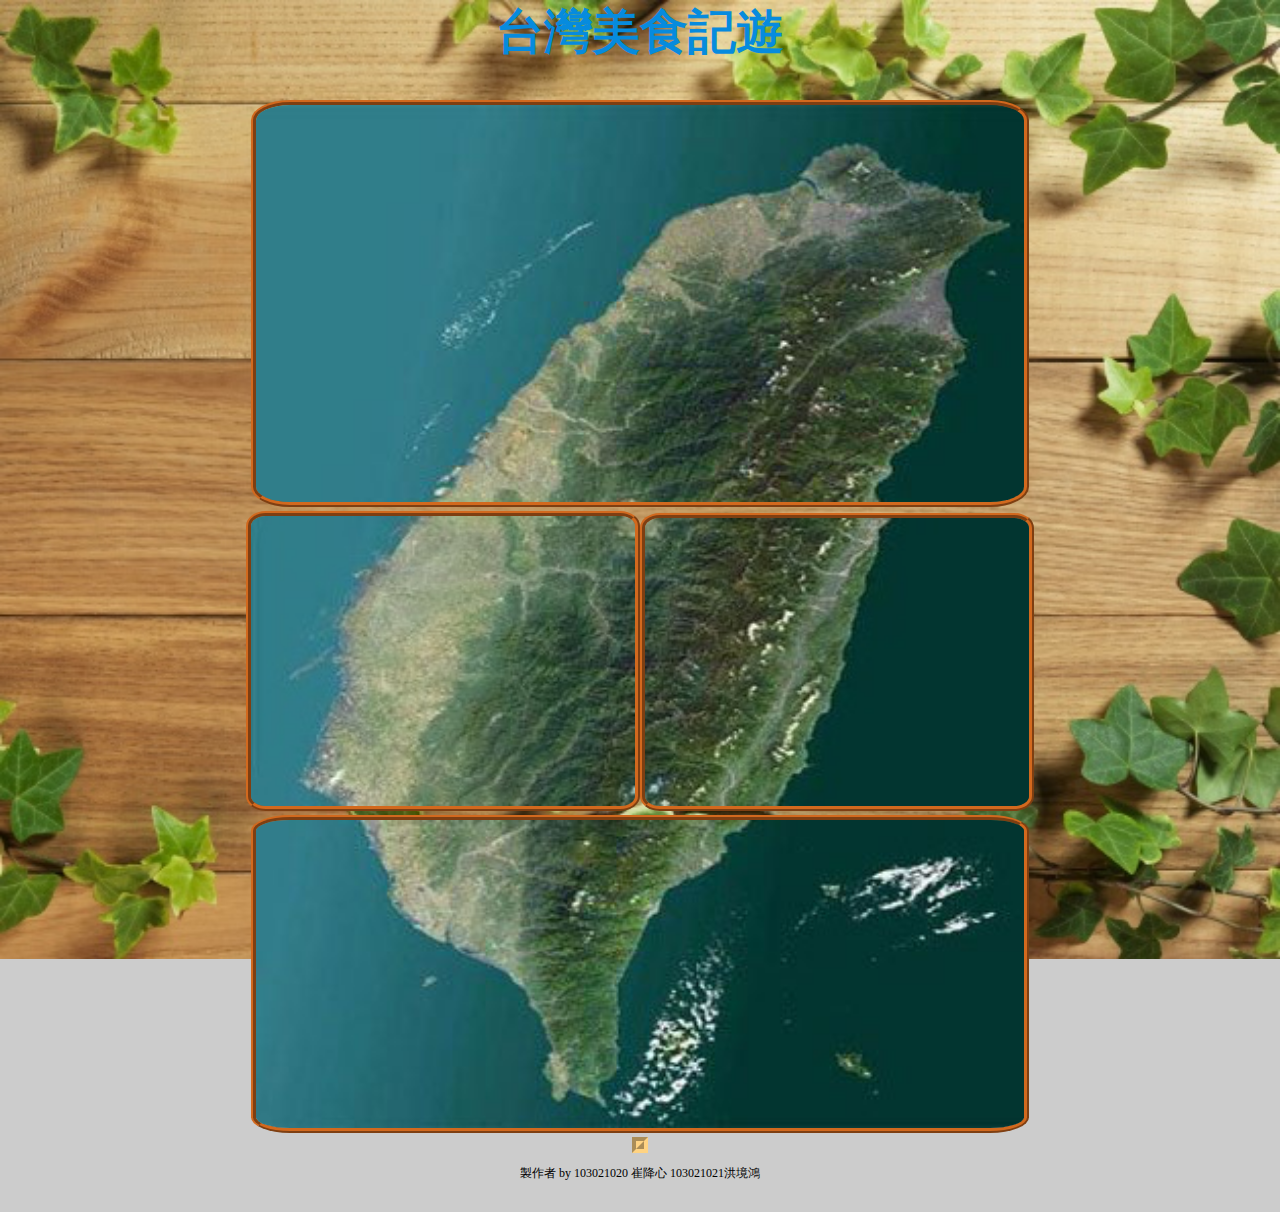
<file: index.html>
<!DOCTYPE HTML>
<html>
<head>
<meta http-equiv="Content-Type" content="text/html; charset=utf-8" />
<title>台灣美食記游</title>
<link rel="stylesheet" href="css/style.css" />
<link rel="stylesheet" href="css/background.css" />
</head>

<body>
    <center><b style="font-size:3em;color:#068bde;">台灣美食記遊</b><br /></center>
<!--
    <div id="button_from">
	   <button onclick="self.location.href='';"style="background-image:url(1.jpg);width:375px;height:194px;"></button><br>
        <button onclick="self.location.href='west.html';"style="background-image:url(2.jpg);width:180px;height:155px;"></button>
        <button onclick="self.location.href='';"style="background-image:url(4.jpg);width:196px;height:158px;"></button> 
        <br >
        <button onclick="self.location.href='';"style="background-image:url(3.jpg);width:375px;height:150px;"></button>
    </div>
-->
    <br /><br />
    
     <div id="14">
         <center>
           <table style="border:8px #FFD382 groove;" border='1'cellpadding="10"> 
	       <img src="button-image/1.jpg"style="width:60%; height:24%;" onclick="self.location.href='';"><br>
           <img src="button-image/2.jpg"style="width:30%; height:24%;" onclick="self.location.href='west.html';">
           <img src="button-image/4.jpg"style="width:30%; height:24%;" onclick="self.location.href='';"><br>
           <img src="button-image/3.jpg"style="width:60%; height:24%;" onclick="self.location.href='';"><br>
             </table>
           <p>製作者 by 103021020 崔降心 103021021洪境鴻</p>
        </center>
    </div>
	<br />
</body>
</html>
</file>
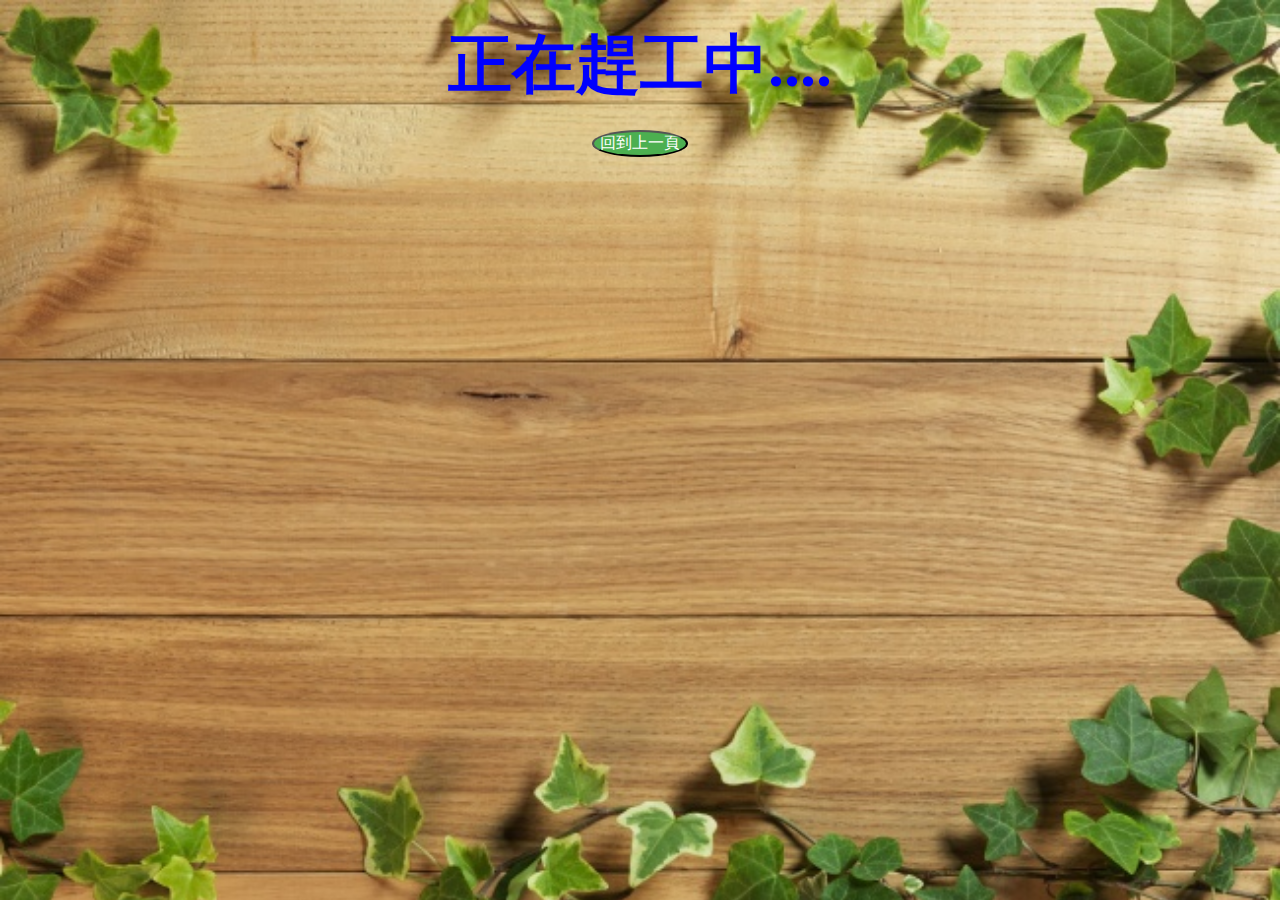
<file: inmake.html>
<!DOCTYPE html>
<html>
<head>
<meta http-equiv="Content-Type" content="text/html; charset=utf-8" />
<title>製作中</title>
<link rel="stylesheet" href="css/background.css" />
<link rel="stylesheet" href="css/button.css" />
</head>

<body>
    <center><h1><b style="font-size:2em;color:blue;">正在趕工中....</b></h1>
     <input type ="button" onclick="history.back()" value="回到上一頁"></input>
    </center>
</body>
</html>
</file>
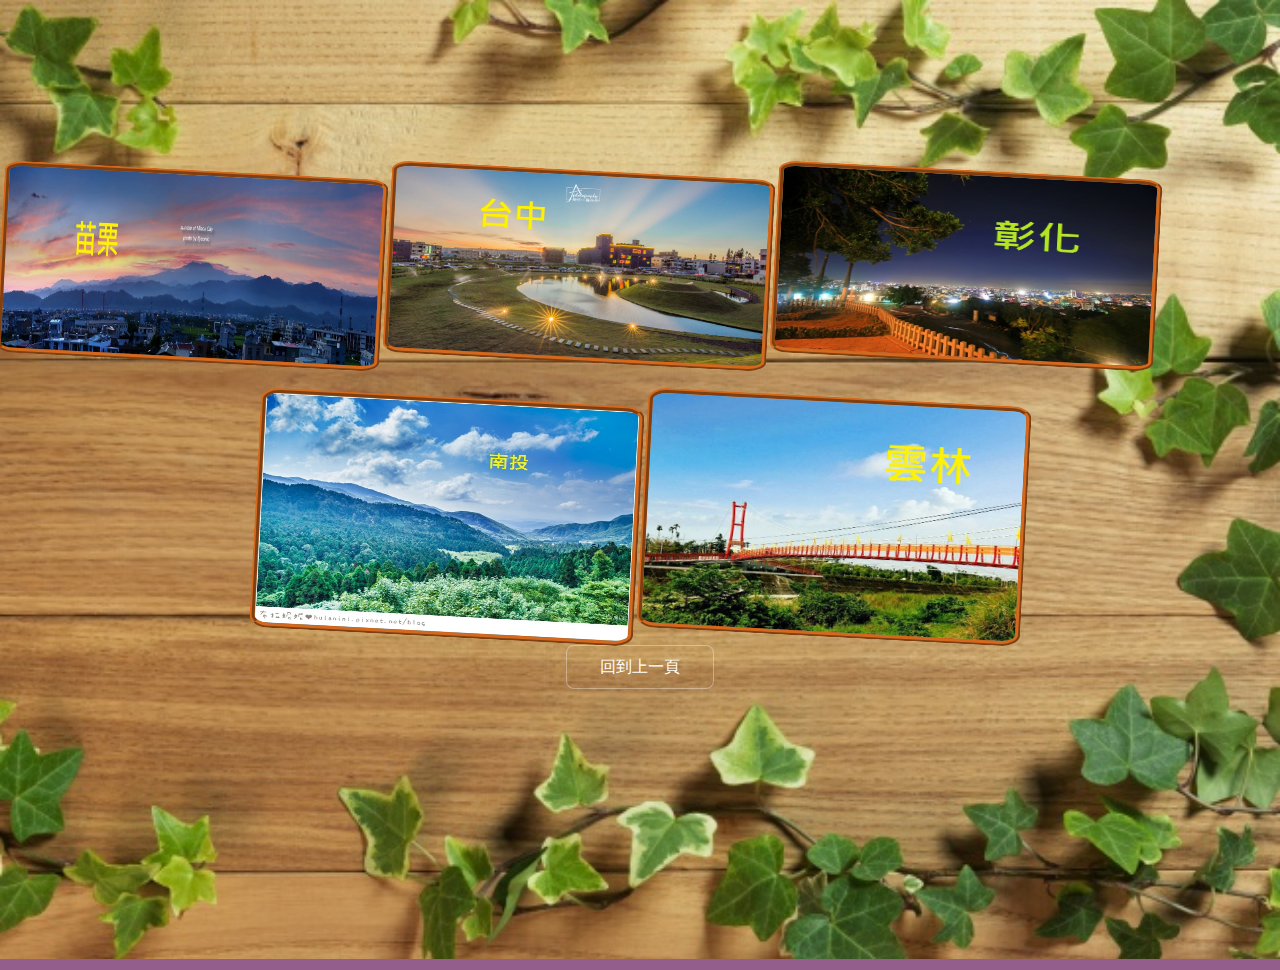
<file: west.html>
<!DOCTYPE html PUBLIC "-//W3C//DTD XHTML 1.0 Transitional//EN" "http://www.w3.org/TR/xhtml1/DTD/xhtml1-transitional.dtd">
<html xmlns="http://www.w3.org/1999/xhtml">
<head>
<meta http-equiv="Content-Type" content="text/html; charset=utf-8" />
<title>台灣美食記遊-西部</title>
<link rel="stylesheet" href="css/background.css" />
<link rel="stylesheet" href="css/main.css" />
<link rel="stylesheet" href="css/style.css" />
<link rel="stylesheet" href="css/button.css" />

<style>
    img{
        transform:rotate(3deg);
    }
</style>    
</head>

<body>
        <div id="center">
            <img src="button-image/Miaoli.jpg"style="width:30%; height:24%;" onclick="self.location.href='inmake.html';">
            <img src="button-image/Taichung.jpg"style="width:30%; height:24%;" onclick="self.location.href='Taichung.html';">
            <img src="button-image/Changhua.JPG"style="width:30%; height:24%;" onclick="self.location.href='inmake.html';">
            
                 <br><br>
        <center>
            <img src="button-image/Nanto.JPG"style="width:30%; height:15em;" onclick="self.location.href='inmake.html';">
            <img src="button-image/Yunlin.jpg"style="width:30%; height:15em;" onclick="self.location.href='inmake.html';"><br>
            <input type ="button" onclick="history.back()" value="回到上一頁"></input>
        </center>
        </div>
       
        
</body>
</html>
</file>
<file: css/style.css>
html*#mainNavigation li{
    margin: 0;
    padding: 1em 0;
    zoom: 1;
    padding: 0;
    color: #CAAD93;
}
#body-div {
width:1070px;  　     /*整個頁面區塊的寬度*/
position: absolute;   /*絕對位置*/
left: 50%;            /*從左邊開始算，右推 50% (一半) 的位置*/
margin-left: -535px;  /*寬度1070px的一半*/
margin-top: 15px;     /*從上面開始算，15px的位置*/
}
#14 {

    position: absolute;     /*絕對位置*/
    top: 50%;               /*從上面開始算，下推 50% (一半) 的位置*/
    left: 50%;              /*從左邊開始算，右推 50% (一半) 的位置*/
    margin-top: -250px;     /*高度的一半*/
    margin-left: -200px;    /*寬度的一半*/
 
}
#title{
    text-align: center; 
}
#make {
width:200px;
float:right;
position:fixed;
right:0px;
bottom:0px;
}
p { 
    font-size: 12px;　　　　　          /* 設定文字大小 */
    line-height: 24px;　　　          　/* 設定文字行距 */
    letter-spacing: 3px;　            　/* 設定文字間距 */
} 
b{
    font-size: 12px;　　　　　          /* 設定文字大小 */
    line-height: 24px;　　　          　/* 設定文字行距 */
    letter-spacing: 3px;　            　/* 設定文字間距 */
}

img{
    border: ridge;
    border-width: thick;
    border-color: chocolate;
    border-radius: 5%;
    width: 45%;
    height: 45%;
}
</file>
<file: css/background.css>
html{
    height: 100%;
}
body{
	background-attachment: fixed;
	background-repeat: no-repeat;/*是否重複延伸(設置-否)*/
	background-position:left top;/*從何處延伸*/
	background-image: url(bg.jpg);/*背景圖*/
	background-color: #ccc;/*無背景時顏色*/
    background-size:cover; /*背景延伸*/
    margin:0px auto;
} 
#center {

    position:absolute; height:800px; top:30%; margin-top:-100px; /* div高度的一半 */
}
</file>
<file: css/button.css>
input{
            font-size: 1em;
            border-radius: 50%;
            background-color: #4CAF50; /* Green */
            color: white;
            text-align: center;
        }
</file>
<file: css/main.css>
@import url(font-awesome.min.css);
@import "https://fonts.googleapis.com/css?family=Source+Sans+Pro:300,400";

/*
	Stellar by HTML5 UP
	html5up.net | @ajlkn
	Free for personal and commercial use under the CCA 3.0 license (html5up.net/license)
*/

/* Reset */

	html, body, div, span, applet, object, iframe, h1, h2, h3, h4, h5, h6, p, blockquote, pre, a, abbr, acronym, address, big, cite, code, del, dfn, em, img, ins, kbd, q, s, samp, small, strike, strong, sub, sup, tt, var, b, u, i, center, dl, dt, dd, ol, ul, li, fieldset, form, label, legend, table, caption, tbody, tfoot, thead, tr, th, td, article, aside, canvas, details, embed, figure, figcaption, footer, header, hgroup, menu, nav, output, ruby, section, summary, time, mark, audio, video {
		margin: 0;
		padding: 0;
		border: 0;
		font-size: 100%;
		font: inherit;
		vertical-align: baseline;
	}

	article, aside, details, figcaption, figure, footer, header, hgroup, menu, nav, section {
		display: block;
	}

	body {
		line-height: 1;
	}

	ol, ul {
		list-style: none;
	}

	blockquote, q {
		quotes: none;
	}

	blockquote:before, blockquote:after, q:before, q:after {
		content: '';
		content: none;
	}

	table {
		border-collapse: collapse;
		border-spacing: 0;
	}

	body {
		-webkit-text-size-adjust: none;
	}

/* Box Model */

	*, *:before, *:after {
		-moz-box-sizing: border-box;
		-webkit-box-sizing: border-box;
		box-sizing: border-box;
	}

/* Grid */

	.row {
		border-bottom: solid 1px transparent;
		-moz-box-sizing: border-box;
		-webkit-box-sizing: border-box;
		box-sizing: border-box;
	}

	.row > * {
		float: left;
		-moz-box-sizing: border-box;
		-webkit-box-sizing: border-box;
		box-sizing: border-box;
	}

	.row:after, .row:before {
		content: '';
		display: block;
		clear: both;
		height: 0;
	}

	.row.uniform > * > :first-child {
		margin-top: 0;
	}

	.row.uniform > * > :last-child {
		margin-bottom: 0;
	}

	.row.\30 \25 > * {
		padding: 0 0 0 0em;
	}

	.row.\30 \25 {
		margin: 0 0 -1px 0em;
	}

	.row.uniform.\30 \25 > * {
		padding: 0em 0 0 0em;
	}

	.row.uniform.\30 \25 {
		margin: 0em 0 -1px 0em;
	}

	.row > * {
		padding: 0 0 0 1.5em;
	}

	.row {
		margin: 0 0 -1px -1.5em;
	}

	.row.uniform > * {
		padding: 1.5em 0 0 1.5em;
	}

	.row.uniform {
		margin: -1.5em 0 -1px -1.5em;
	}

	.row.\32 00\25 > * {
		padding: 0 0 0 3em;
	}

	.row.\32 00\25 {
		margin: 0 0 -1px -3em;
	}

	.row.uniform.\32 00\25 > * {
		padding: 3em 0 0 3em;
	}

	.row.uniform.\32 00\25 {
		margin: -3em 0 -1px -3em;
	}

	.row.\31 50\25 > * {
		padding: 0 0 0 2.25em;
	}

	.row.\31 50\25 {
		margin: 0 0 -1px -2.25em;
	}

	.row.uniform.\31 50\25 > * {
		padding: 2.25em 0 0 2.25em;
	}

	.row.uniform.\31 50\25 {
		margin: -2.25em 0 -1px -2.25em;
	}

	.row.\35 0\25 > * {
		padding: 0 0 0 0.75em;
	}

	.row.\35 0\25 {
		margin: 0 0 -1px -0.75em;
	}

	.row.uniform.\35 0\25 > * {
		padding: 0.75em 0 0 0.75em;
	}

	.row.uniform.\35 0\25 {
		margin: -0.75em 0 -1px -0.75em;
	}

	.row.\32 5\25 > * {
		padding: 0 0 0 0.375em;
	}

	.row.\32 5\25 {
		margin: 0 0 -1px -0.375em;
	}

	.row.uniform.\32 5\25 > * {
		padding: 0.375em 0 0 0.375em;
	}

	.row.uniform.\32 5\25 {
		margin: -0.375em 0 -1px -0.375em;
	}

	.\31 2u, .\31 2u\24 {
		width: 100%;
		clear: none;
		margin-left: 0;
	}

	.\31 1u, .\31 1u\24 {
		width: 91.6666666667%;
		clear: none;
		margin-left: 0;
	}

	.\31 0u, .\31 0u\24 {
		width: 83.3333333333%;
		clear: none;
		margin-left: 0;
	}

	.\39 u, .\39 u\24 {
		width: 75%;
		clear: none;
		margin-left: 0;
	}

	.\38 u, .\38 u\24 {
		width: 66.6666666667%;
		clear: none;
		margin-left: 0;
	}

	.\37 u, .\37 u\24 {
		width: 58.3333333333%;
		clear: none;
		margin-left: 0;
	}

	.\36 u, .\36 u\24 {
		width: 50%;
		clear: none;
		margin-left: 0;
	}

	.\35 u, .\35 u\24 {
		width: 41.6666666667%;
		clear: none;
		margin-left: 0;
	}

	.\34 u, .\34 u\24 {
		width: 33.3333333333%;
		clear: none;
		margin-left: 0;
	}

	.\33 u, .\33 u\24 {
		width: 25%;
		clear: none;
		margin-left: 0;
	}

	.\32 u, .\32 u\24 {
		width: 16.6666666667%;
		clear: none;
		margin-left: 0;
	}

	.\31 u, .\31 u\24 {
		width: 8.3333333333%;
		clear: none;
		margin-left: 0;
	}

	.\31 2u\24 + *,
	.\31 1u\24 + *,
	.\31 0u\24 + *,
	.\39 u\24 + *,
	.\38 u\24 + *,
	.\37 u\24 + *,
	.\36 u\24 + *,
	.\35 u\24 + *,
	.\34 u\24 + *,
	.\33 u\24 + *,
	.\32 u\24 + *,
	.\31 u\24 + * {
		clear: left;
	}

	.\-11u {
		margin-left: 91.66667%;
	}

	.\-10u {
		margin-left: 83.33333%;
	}

	.\-9u {
		margin-left: 75%;
	}

	.\-8u {
		margin-left: 66.66667%;
	}

	.\-7u {
		margin-left: 58.33333%;
	}

	.\-6u {
		margin-left: 50%;
	}

	.\-5u {
		margin-left: 41.66667%;
	}

	.\-4u {
		margin-left: 33.33333%;
	}

	.\-3u {
		margin-left: 25%;
	}

	.\-2u {
		margin-left: 16.66667%;
	}

	.\-1u {
		margin-left: 8.33333%;
	}

	@media screen and (max-width: 1680px) {

		.row > * {
			padding: 0 0 0 1.5em;
		}

		.row {
			margin: 0 0 -1px -1.5em;
		}

		.row.uniform > * {
			padding: 1.5em 0 0 1.5em;
		}

		.row.uniform {
			margin: -1.5em 0 -1px -1.5em;
		}

		.row.\32 00\25 > * {
			padding: 0 0 0 3em;
		}

		.row.\32 00\25 {
			margin: 0 0 -1px -3em;
		}

		.row.uniform.\32 00\25 > * {
			padding: 3em 0 0 3em;
		}

		.row.uniform.\32 00\25 {
			margin: -3em 0 -1px -3em;
		}

		.row.\31 50\25 > * {
			padding: 0 0 0 2.25em;
		}

		.row.\31 50\25 {
			margin: 0 0 -1px -2.25em;
		}

		.row.uniform.\31 50\25 > * {
			padding: 2.25em 0 0 2.25em;
		}

		.row.uniform.\31 50\25 {
			margin: -2.25em 0 -1px -2.25em;
		}

		.row.\35 0\25 > * {
			padding: 0 0 0 0.75em;
		}

		.row.\35 0\25 {
			margin: 0 0 -1px -0.75em;
		}

		.row.uniform.\35 0\25 > * {
			padding: 0.75em 0 0 0.75em;
		}

		.row.uniform.\35 0\25 {
			margin: -0.75em 0 -1px -0.75em;
		}

		.row.\32 5\25 > * {
			padding: 0 0 0 0.375em;
		}

		.row.\32 5\25 {
			margin: 0 0 -1px -0.375em;
		}

		.row.uniform.\32 5\25 > * {
			padding: 0.375em 0 0 0.375em;
		}

		.row.uniform.\32 5\25 {
			margin: -0.375em 0 -1px -0.375em;
		}

		.\31 2u\28xlarge\29, .\31 2u\24\28xlarge\29 {
			width: 100%;
			clear: none;
			margin-left: 0;
		}

		.\31 1u\28xlarge\29, .\31 1u\24\28xlarge\29 {
			width: 91.6666666667%;
			clear: none;
			margin-left: 0;
		}

		.\31 0u\28xlarge\29, .\31 0u\24\28xlarge\29 {
			width: 83.3333333333%;
			clear: none;
			margin-left: 0;
		}

		.\39 u\28xlarge\29, .\39 u\24\28xlarge\29 {
			width: 75%;
			clear: none;
			margin-left: 0;
		}

		.\38 u\28xlarge\29, .\38 u\24\28xlarge\29 {
			width: 66.6666666667%;
			clear: none;
			margin-left: 0;
		}

		.\37 u\28xlarge\29, .\37 u\24\28xlarge\29 {
			width: 58.3333333333%;
			clear: none;
			margin-left: 0;
		}

		.\36 u\28xlarge\29, .\36 u\24\28xlarge\29 {
			width: 50%;
			clear: none;
			margin-left: 0;
		}

		.\35 u\28xlarge\29, .\35 u\24\28xlarge\29 {
			width: 41.6666666667%;
			clear: none;
			margin-left: 0;
		}

		.\34 u\28xlarge\29, .\34 u\24\28xlarge\29 {
			width: 33.3333333333%;
			clear: none;
			margin-left: 0;
		}

		.\33 u\28xlarge\29, .\33 u\24\28xlarge\29 {
			width: 25%;
			clear: none;
			margin-left: 0;
		}

		.\32 u\28xlarge\29, .\32 u\24\28xlarge\29 {
			width: 16.6666666667%;
			clear: none;
			margin-left: 0;
		}

		.\31 u\28xlarge\29, .\31 u\24\28xlarge\29 {
			width: 8.3333333333%;
			clear: none;
			margin-left: 0;
		}

		.\31 2u\24\28xlarge\29 + *,
		.\31 1u\24\28xlarge\29 + *,
		.\31 0u\24\28xlarge\29 + *,
		.\39 u\24\28xlarge\29 + *,
		.\38 u\24\28xlarge\29 + *,
		.\37 u\24\28xlarge\29 + *,
		.\36 u\24\28xlarge\29 + *,
		.\35 u\24\28xlarge\29 + *,
		.\34 u\24\28xlarge\29 + *,
		.\33 u\24\28xlarge\29 + *,
		.\32 u\24\28xlarge\29 + *,
		.\31 u\24\28xlarge\29 + * {
			clear: left;
		}

		.\-11u\28xlarge\29 {
			margin-left: 91.66667%;
		}

		.\-10u\28xlarge\29 {
			margin-left: 83.33333%;
		}

		.\-9u\28xlarge\29 {
			margin-left: 75%;
		}

		.\-8u\28xlarge\29 {
			margin-left: 66.66667%;
		}

		.\-7u\28xlarge\29 {
			margin-left: 58.33333%;
		}

		.\-6u\28xlarge\29 {
			margin-left: 50%;
		}

		.\-5u\28xlarge\29 {
			margin-left: 41.66667%;
		}

		.\-4u\28xlarge\29 {
			margin-left: 33.33333%;
		}

		.\-3u\28xlarge\29 {
			margin-left: 25%;
		}

		.\-2u\28xlarge\29 {
			margin-left: 16.66667%;
		}

		.\-1u\28xlarge\29 {
			margin-left: 8.33333%;
		}

	}

	@media screen and (max-width: 1280px) {

		.row > * {
			padding: 0 0 0 1.5em;
		}

		.row {
			margin: 0 0 -1px -1.5em;
		}

		.row.uniform > * {
			padding: 1.5em 0 0 1.5em;
		}

		.row.uniform {
			margin: -1.5em 0 -1px -1.5em;
		}

		.row.\32 00\25 > * {
			padding: 0 0 0 3em;
		}

		.row.\32 00\25 {
			margin: 0 0 -1px -3em;
		}

		.row.uniform.\32 00\25 > * {
			padding: 3em 0 0 3em;
		}

		.row.uniform.\32 00\25 {
			margin: -3em 0 -1px -3em;
		}

		.row.\31 50\25 > * {
			padding: 0 0 0 2.25em;
		}

		.row.\31 50\25 {
			margin: 0 0 -1px -2.25em;
		}

		.row.uniform.\31 50\25 > * {
			padding: 2.25em 0 0 2.25em;
		}

		.row.uniform.\31 50\25 {
			margin: -2.25em 0 -1px -2.25em;
		}

		.row.\35 0\25 > * {
			padding: 0 0 0 0.75em;
		}

		.row.\35 0\25 {
			margin: 0 0 -1px -0.75em;
		}

		.row.uniform.\35 0\25 > * {
			padding: 0.75em 0 0 0.75em;
		}

		.row.uniform.\35 0\25 {
			margin: -0.75em 0 -1px -0.75em;
		}

		.row.\32 5\25 > * {
			padding: 0 0 0 0.375em;
		}

		.row.\32 5\25 {
			margin: 0 0 -1px -0.375em;
		}

		.row.uniform.\32 5\25 > * {
			padding: 0.375em 0 0 0.375em;
		}

		.row.uniform.\32 5\25 {
			margin: -0.375em 0 -1px -0.375em;
		}

		.\31 2u\28large\29, .\31 2u\24\28large\29 {
			width: 100%;
			clear: none;
			margin-left: 0;
		}

		.\31 1u\28large\29, .\31 1u\24\28large\29 {
			width: 91.6666666667%;
			clear: none;
			margin-left: 0;
		}

		.\31 0u\28large\29, .\31 0u\24\28large\29 {
			width: 83.3333333333%;
			clear: none;
			margin-left: 0;
		}

		.\39 u\28large\29, .\39 u\24\28large\29 {
			width: 75%;
			clear: none;
			margin-left: 0;
		}

		.\38 u\28large\29, .\38 u\24\28large\29 {
			width: 66.6666666667%;
			clear: none;
			margin-left: 0;
		}

		.\37 u\28large\29, .\37 u\24\28large\29 {
			width: 58.3333333333%;
			clear: none;
			margin-left: 0;
		}

		.\36 u\28large\29, .\36 u\24\28large\29 {
			width: 50%;
			clear: none;
			margin-left: 0;
		}

		.\35 u\28large\29, .\35 u\24\28large\29 {
			width: 41.6666666667%;
			clear: none;
			margin-left: 0;
		}

		.\34 u\28large\29, .\34 u\24\28large\29 {
			width: 33.3333333333%;
			clear: none;
			margin-left: 0;
		}

		.\33 u\28large\29, .\33 u\24\28large\29 {
			width: 25%;
			clear: none;
			margin-left: 0;
		}

		.\32 u\28large\29, .\32 u\24\28large\29 {
			width: 16.6666666667%;
			clear: none;
			margin-left: 0;
		}

		.\31 u\28large\29, .\31 u\24\28large\29 {
			width: 8.3333333333%;
			clear: none;
			margin-left: 0;
		}

		.\31 2u\24\28large\29 + *,
		.\31 1u\24\28large\29 + *,
		.\31 0u\24\28large\29 + *,
		.\39 u\24\28large\29 + *,
		.\38 u\24\28large\29 + *,
		.\37 u\24\28large\29 + *,
		.\36 u\24\28large\29 + *,
		.\35 u\24\28large\29 + *,
		.\34 u\24\28large\29 + *,
		.\33 u\24\28large\29 + *,
		.\32 u\24\28large\29 + *,
		.\31 u\24\28large\29 + * {
			clear: left;
		}

		.\-11u\28large\29 {
			margin-left: 91.66667%;
		}

		.\-10u\28large\29 {
			margin-left: 83.33333%;
		}

		.\-9u\28large\29 {
			margin-left: 75%;
		}

		.\-8u\28large\29 {
			margin-left: 66.66667%;
		}

		.\-7u\28large\29 {
			margin-left: 58.33333%;
		}

		.\-6u\28large\29 {
			margin-left: 50%;
		}

		.\-5u\28large\29 {
			margin-left: 41.66667%;
		}

		.\-4u\28large\29 {
			margin-left: 33.33333%;
		}

		.\-3u\28large\29 {
			margin-left: 25%;
		}

		.\-2u\28large\29 {
			margin-left: 16.66667%;
		}

		.\-1u\28large\29 {
			margin-left: 8.33333%;
		}

	}

	@media screen and (max-width: 980px) {

		.row > * {
			padding: 0 0 0 1.5em;
		}

		.row {
			margin: 0 0 -1px -1.5em;
		}

		.row.uniform > * {
			padding: 1.5em 0 0 1.5em;
		}

		.row.uniform {
			margin: -1.5em 0 -1px -1.5em;
		}

		.row.\32 00\25 > * {
			padding: 0 0 0 3em;
		}

		.row.\32 00\25 {
			margin: 0 0 -1px -3em;
		}

		.row.uniform.\32 00\25 > * {
			padding: 3em 0 0 3em;
		}

		.row.uniform.\32 00\25 {
			margin: -3em 0 -1px -3em;
		}

		.row.\31 50\25 > * {
			padding: 0 0 0 2.25em;
		}

		.row.\31 50\25 {
			margin: 0 0 -1px -2.25em;
		}

		.row.uniform.\31 50\25 > * {
			padding: 2.25em 0 0 2.25em;
		}

		.row.uniform.\31 50\25 {
			margin: -2.25em 0 -1px -2.25em;
		}

		.row.\35 0\25 > * {
			padding: 0 0 0 0.75em;
		}

		.row.\35 0\25 {
			margin: 0 0 -1px -0.75em;
		}

		.row.uniform.\35 0\25 > * {
			padding: 0.75em 0 0 0.75em;
		}

		.row.uniform.\35 0\25 {
			margin: -0.75em 0 -1px -0.75em;
		}

		.row.\32 5\25 > * {
			padding: 0 0 0 0.375em;
		}

		.row.\32 5\25 {
			margin: 0 0 -1px -0.375em;
		}

		.row.uniform.\32 5\25 > * {
			padding: 0.375em 0 0 0.375em;
		}

		.row.uniform.\32 5\25 {
			margin: -0.375em 0 -1px -0.375em;
		}

		.\31 2u\28medium\29, .\31 2u\24\28medium\29 {
			width: 100%;
			clear: none;
			margin-left: 0;
		}

		.\31 1u\28medium\29, .\31 1u\24\28medium\29 {
			width: 91.6666666667%;
			clear: none;
			margin-left: 0;
		}

		.\31 0u\28medium\29, .\31 0u\24\28medium\29 {
			width: 83.3333333333%;
			clear: none;
			margin-left: 0;
		}

		.\39 u\28medium\29, .\39 u\24\28medium\29 {
			width: 75%;
			clear: none;
			margin-left: 0;
		}

		.\38 u\28medium\29, .\38 u\24\28medium\29 {
			width: 66.6666666667%;
			clear: none;
			margin-left: 0;
		}

		.\37 u\28medium\29, .\37 u\24\28medium\29 {
			width: 58.3333333333%;
			clear: none;
			margin-left: 0;
		}

		.\36 u\28medium\29, .\36 u\24\28medium\29 {
			width: 50%;
			clear: none;
			margin-left: 0;
		}

		.\35 u\28medium\29, .\35 u\24\28medium\29 {
			width: 41.6666666667%;
			clear: none;
			margin-left: 0;
		}

		.\34 u\28medium\29, .\34 u\24\28medium\29 {
			width: 33.3333333333%;
			clear: none;
			margin-left: 0;
		}

		.\33 u\28medium\29, .\33 u\24\28medium\29 {
			width: 25%;
			clear: none;
			margin-left: 0;
		}

		.\32 u\28medium\29, .\32 u\24\28medium\29 {
			width: 16.6666666667%;
			clear: none;
			margin-left: 0;
		}

		.\31 u\28medium\29, .\31 u\24\28medium\29 {
			width: 8.3333333333%;
			clear: none;
			margin-left: 0;
		}

		.\31 2u\24\28medium\29 + *,
		.\31 1u\24\28medium\29 + *,
		.\31 0u\24\28medium\29 + *,
		.\39 u\24\28medium\29 + *,
		.\38 u\24\28medium\29 + *,
		.\37 u\24\28medium\29 + *,
		.\36 u\24\28medium\29 + *,
		.\35 u\24\28medium\29 + *,
		.\34 u\24\28medium\29 + *,
		.\33 u\24\28medium\29 + *,
		.\32 u\24\28medium\29 + *,
		.\31 u\24\28medium\29 + * {
			clear: left;
		}

		.\-11u\28medium\29 {
			margin-left: 91.66667%;
		}

		.\-10u\28medium\29 {
			margin-left: 83.33333%;
		}

		.\-9u\28medium\29 {
			margin-left: 75%;
		}

		.\-8u\28medium\29 {
			margin-left: 66.66667%;
		}

		.\-7u\28medium\29 {
			margin-left: 58.33333%;
		}

		.\-6u\28medium\29 {
			margin-left: 50%;
		}

		.\-5u\28medium\29 {
			margin-left: 41.66667%;
		}

		.\-4u\28medium\29 {
			margin-left: 33.33333%;
		}

		.\-3u\28medium\29 {
			margin-left: 25%;
		}

		.\-2u\28medium\29 {
			margin-left: 16.66667%;
		}

		.\-1u\28medium\29 {
			margin-left: 8.33333%;
		}

	}

	@media screen and (max-width: 736px) {

		.row > * {
			padding: 0 0 0 1em;
		}

		.row {
			margin: 0 0 -1px -1em;
		}

		.row.uniform > * {
			padding: 1em 0 0 1em;
		}

		.row.uniform {
			margin: -1em 0 -1px -1em;
		}

		.row.\32 00\25 > * {
			padding: 0 0 0 2em;
		}

		.row.\32 00\25 {
			margin: 0 0 -1px -2em;
		}

		.row.uniform.\32 00\25 > * {
			padding: 2em 0 0 2em;
		}

		.row.uniform.\32 00\25 {
			margin: -2em 0 -1px -2em;
		}

		.row.\31 50\25 > * {
			padding: 0 0 0 1.5em;
		}

		.row.\31 50\25 {
			margin: 0 0 -1px -1.5em;
		}

		.row.uniform.\31 50\25 > * {
			padding: 1.5em 0 0 1.5em;
		}

		.row.uniform.\31 50\25 {
			margin: -1.5em 0 -1px -1.5em;
		}

		.row.\35 0\25 > * {
			padding: 0 0 0 0.5em;
		}

		.row.\35 0\25 {
			margin: 0 0 -1px -0.5em;
		}

		.row.uniform.\35 0\25 > * {
			padding: 0.5em 0 0 0.5em;
		}

		.row.uniform.\35 0\25 {
			margin: -0.5em 0 -1px -0.5em;
		}

		.row.\32 5\25 > * {
			padding: 0 0 0 0.25em;
		}

		.row.\32 5\25 {
			margin: 0 0 -1px -0.25em;
		}

		.row.uniform.\32 5\25 > * {
			padding: 0.25em 0 0 0.25em;
		}

		.row.uniform.\32 5\25 {
			margin: -0.25em 0 -1px -0.25em;
		}

		.\31 2u\28small\29, .\31 2u\24\28small\29 {
			width: 100%;
			clear: none;
			margin-left: 0;
		}

		.\31 1u\28small\29, .\31 1u\24\28small\29 {
			width: 91.6666666667%;
			clear: none;
			margin-left: 0;
		}

		.\31 0u\28small\29, .\31 0u\24\28small\29 {
			width: 83.3333333333%;
			clear: none;
			margin-left: 0;
		}

		.\39 u\28small\29, .\39 u\24\28small\29 {
			width: 75%;
			clear: none;
			margin-left: 0;
		}

		.\38 u\28small\29, .\38 u\24\28small\29 {
			width: 66.6666666667%;
			clear: none;
			margin-left: 0;
		}

		.\37 u\28small\29, .\37 u\24\28small\29 {
			width: 58.3333333333%;
			clear: none;
			margin-left: 0;
		}

		.\36 u\28small\29, .\36 u\24\28small\29 {
			width: 50%;
			clear: none;
			margin-left: 0;
		}

		.\35 u\28small\29, .\35 u\24\28small\29 {
			width: 41.6666666667%;
			clear: none;
			margin-left: 0;
		}

		.\34 u\28small\29, .\34 u\24\28small\29 {
			width: 33.3333333333%;
			clear: none;
			margin-left: 0;
		}

		.\33 u\28small\29, .\33 u\24\28small\29 {
			width: 25%;
			clear: none;
			margin-left: 0;
		}

		.\32 u\28small\29, .\32 u\24\28small\29 {
			width: 16.6666666667%;
			clear: none;
			margin-left: 0;
		}

		.\31 u\28small\29, .\31 u\24\28small\29 {
			width: 8.3333333333%;
			clear: none;
			margin-left: 0;
		}

		.\31 2u\24\28small\29 + *,
		.\31 1u\24\28small\29 + *,
		.\31 0u\24\28small\29 + *,
		.\39 u\24\28small\29 + *,
		.\38 u\24\28small\29 + *,
		.\37 u\24\28small\29 + *,
		.\36 u\24\28small\29 + *,
		.\35 u\24\28small\29 + *,
		.\34 u\24\28small\29 + *,
		.\33 u\24\28small\29 + *,
		.\32 u\24\28small\29 + *,
		.\31 u\24\28small\29 + * {
			clear: left;
		}

		.\-11u\28small\29 {
			margin-left: 91.66667%;
		}

		.\-10u\28small\29 {
			margin-left: 83.33333%;
		}

		.\-9u\28small\29 {
			margin-left: 75%;
		}

		.\-8u\28small\29 {
			margin-left: 66.66667%;
		}

		.\-7u\28small\29 {
			margin-left: 58.33333%;
		}

		.\-6u\28small\29 {
			margin-left: 50%;
		}

		.\-5u\28small\29 {
			margin-left: 41.66667%;
		}

		.\-4u\28small\29 {
			margin-left: 33.33333%;
		}

		.\-3u\28small\29 {
			margin-left: 25%;
		}

		.\-2u\28small\29 {
			margin-left: 16.66667%;
		}

		.\-1u\28small\29 {
			margin-left: 8.33333%;
		}

	}

	@media screen and (max-width: 480px) {

		.row > * {
			padding: 0 0 0 1em;
		}

		.row {
			margin: 0 0 -1px -1em;
		}

		.row.uniform > * {
			padding: 1em 0 0 1em;
		}

		.row.uniform {
			margin: -1em 0 -1px -1em;
		}

		.row.\32 00\25 > * {
			padding: 0 0 0 2em;
		}

		.row.\32 00\25 {
			margin: 0 0 -1px -2em;
		}

		.row.uniform.\32 00\25 > * {
			padding: 2em 0 0 2em;
		}

		.row.uniform.\32 00\25 {
			margin: -2em 0 -1px -2em;
		}

		.row.\31 50\25 > * {
			padding: 0 0 0 1.5em;
		}

		.row.\31 50\25 {
			margin: 0 0 -1px -1.5em;
		}

		.row.uniform.\31 50\25 > * {
			padding: 1.5em 0 0 1.5em;
		}

		.row.uniform.\31 50\25 {
			margin: -1.5em 0 -1px -1.5em;
		}

		.row.\35 0\25 > * {
			padding: 0 0 0 0.5em;
		}

		.row.\35 0\25 {
			margin: 0 0 -1px -0.5em;
		}

		.row.uniform.\35 0\25 > * {
			padding: 0.5em 0 0 0.5em;
		}

		.row.uniform.\35 0\25 {
			margin: -0.5em 0 -1px -0.5em;
		}

		.row.\32 5\25 > * {
			padding: 0 0 0 0.25em;
		}

		.row.\32 5\25 {
			margin: 0 0 -1px -0.25em;
		}

		.row.uniform.\32 5\25 > * {
			padding: 0.25em 0 0 0.25em;
		}

		.row.uniform.\32 5\25 {
			margin: -0.25em 0 -1px -0.25em;
		}

		.\31 2u\28xsmall\29, .\31 2u\24\28xsmall\29 {
			width: 100%;
			clear: none;
			margin-left: 0;
		}

		.\31 1u\28xsmall\29, .\31 1u\24\28xsmall\29 {
			width: 91.6666666667%;
			clear: none;
			margin-left: 0;
		}

		.\31 0u\28xsmall\29, .\31 0u\24\28xsmall\29 {
			width: 83.3333333333%;
			clear: none;
			margin-left: 0;
		}

		.\39 u\28xsmall\29, .\39 u\24\28xsmall\29 {
			width: 75%;
			clear: none;
			margin-left: 0;
		}

		.\38 u\28xsmall\29, .\38 u\24\28xsmall\29 {
			width: 66.6666666667%;
			clear: none;
			margin-left: 0;
		}

		.\37 u\28xsmall\29, .\37 u\24\28xsmall\29 {
			width: 58.3333333333%;
			clear: none;
			margin-left: 0;
		}

		.\36 u\28xsmall\29, .\36 u\24\28xsmall\29 {
			width: 50%;
			clear: none;
			margin-left: 0;
		}

		.\35 u\28xsmall\29, .\35 u\24\28xsmall\29 {
			width: 41.6666666667%;
			clear: none;
			margin-left: 0;
		}

		.\34 u\28xsmall\29, .\34 u\24\28xsmall\29 {
			width: 33.3333333333%;
			clear: none;
			margin-left: 0;
		}

		.\33 u\28xsmall\29, .\33 u\24\28xsmall\29 {
			width: 25%;
			clear: none;
			margin-left: 0;
		}

		.\32 u\28xsmall\29, .\32 u\24\28xsmall\29 {
			width: 16.6666666667%;
			clear: none;
			margin-left: 0;
		}

		.\31 u\28xsmall\29, .\31 u\24\28xsmall\29 {
			width: 8.3333333333%;
			clear: none;
			margin-left: 0;
		}

		.\31 2u\24\28xsmall\29 + *,
		.\31 1u\24\28xsmall\29 + *,
		.\31 0u\24\28xsmall\29 + *,
		.\39 u\24\28xsmall\29 + *,
		.\38 u\24\28xsmall\29 + *,
		.\37 u\24\28xsmall\29 + *,
		.\36 u\24\28xsmall\29 + *,
		.\35 u\24\28xsmall\29 + *,
		.\34 u\24\28xsmall\29 + *,
		.\33 u\24\28xsmall\29 + *,
		.\32 u\24\28xsmall\29 + *,
		.\31 u\24\28xsmall\29 + * {
			clear: left;
		}

		.\-11u\28xsmall\29 {
			margin-left: 91.66667%;
		}

		.\-10u\28xsmall\29 {
			margin-left: 83.33333%;
		}

		.\-9u\28xsmall\29 {
			margin-left: 75%;
		}

		.\-8u\28xsmall\29 {
			margin-left: 66.66667%;
		}

		.\-7u\28xsmall\29 {
			margin-left: 58.33333%;
		}

		.\-6u\28xsmall\29 {
			margin-left: 50%;
		}

		.\-5u\28xsmall\29 {
			margin-left: 41.66667%;
		}

		.\-4u\28xsmall\29 {
			margin-left: 33.33333%;
		}

		.\-3u\28xsmall\29 {
			margin-left: 25%;
		}

		.\-2u\28xsmall\29 {
			margin-left: 16.66667%;
		}

		.\-1u\28xsmall\29 {
			margin-left: 8.33333%;
		}

	}

	@media screen and (max-width: 360px) {

		.row > * {
			padding: 0 0 0 1em;
		}

		.row {
			margin: 0 0 -1px -1em;
		}

		.row.uniform > * {
			padding: 1em 0 0 1em;
		}

		.row.uniform {
			margin: -1em 0 -1px -1em;
		}

		.row.\32 00\25 > * {
			padding: 0 0 0 2em;
		}

		.row.\32 00\25 {
			margin: 0 0 -1px -2em;
		}

		.row.uniform.\32 00\25 > * {
			padding: 2em 0 0 2em;
		}

		.row.uniform.\32 00\25 {
			margin: -2em 0 -1px -2em;
		}

		.row.\31 50\25 > * {
			padding: 0 0 0 1.5em;
		}

		.row.\31 50\25 {
			margin: 0 0 -1px -1.5em;
		}

		.row.uniform.\31 50\25 > * {
			padding: 1.5em 0 0 1.5em;
		}

		.row.uniform.\31 50\25 {
			margin: -1.5em 0 -1px -1.5em;
		}

		.row.\35 0\25 > * {
			padding: 0 0 0 0.5em;
		}

		.row.\35 0\25 {
			margin: 0 0 -1px -0.5em;
		}

		.row.uniform.\35 0\25 > * {
			padding: 0.5em 0 0 0.5em;
		}

		.row.uniform.\35 0\25 {
			margin: -0.5em 0 -1px -0.5em;
		}

		.row.\32 5\25 > * {
			padding: 0 0 0 0.25em;
		}

		.row.\32 5\25 {
			margin: 0 0 -1px -0.25em;
		}

		.row.uniform.\32 5\25 > * {
			padding: 0.25em 0 0 0.25em;
		}

		.row.uniform.\32 5\25 {
			margin: -0.25em 0 -1px -0.25em;
		}

		.\31 2u\28xxsmall\29, .\31 2u\24\28xxsmall\29 {
			width: 100%;
			clear: none;
			margin-left: 0;
		}

		.\31 1u\28xxsmall\29, .\31 1u\24\28xxsmall\29 {
			width: 91.6666666667%;
			clear: none;
			margin-left: 0;
		}

		.\31 0u\28xxsmall\29, .\31 0u\24\28xxsmall\29 {
			width: 83.3333333333%;
			clear: none;
			margin-left: 0;
		}

		.\39 u\28xxsmall\29, .\39 u\24\28xxsmall\29 {
			width: 75%;
			clear: none;
			margin-left: 0;
		}

		.\38 u\28xxsmall\29, .\38 u\24\28xxsmall\29 {
			width: 66.6666666667%;
			clear: none;
			margin-left: 0;
		}

		.\37 u\28xxsmall\29, .\37 u\24\28xxsmall\29 {
			width: 58.3333333333%;
			clear: none;
			margin-left: 0;
		}

		.\36 u\28xxsmall\29, .\36 u\24\28xxsmall\29 {
			width: 50%;
			clear: none;
			margin-left: 0;
		}

		.\35 u\28xxsmall\29, .\35 u\24\28xxsmall\29 {
			width: 41.6666666667%;
			clear: none;
			margin-left: 0;
		}

		.\34 u\28xxsmall\29, .\34 u\24\28xxsmall\29 {
			width: 33.3333333333%;
			clear: none;
			margin-left: 0;
		}

		.\33 u\28xxsmall\29, .\33 u\24\28xxsmall\29 {
			width: 25%;
			clear: none;
			margin-left: 0;
		}

		.\32 u\28xxsmall\29, .\32 u\24\28xxsmall\29 {
			width: 16.6666666667%;
			clear: none;
			margin-left: 0;
		}

		.\31 u\28xxsmall\29, .\31 u\24\28xxsmall\29 {
			width: 8.3333333333%;
			clear: none;
			margin-left: 0;
		}

		.\31 2u\24\28xxsmall\29 + *,
		.\31 1u\24\28xxsmall\29 + *,
		.\31 0u\24\28xxsmall\29 + *,
		.\39 u\24\28xxsmall\29 + *,
		.\38 u\24\28xxsmall\29 + *,
		.\37 u\24\28xxsmall\29 + *,
		.\36 u\24\28xxsmall\29 + *,
		.\35 u\24\28xxsmall\29 + *,
		.\34 u\24\28xxsmall\29 + *,
		.\33 u\24\28xxsmall\29 + *,
		.\32 u\24\28xxsmall\29 + *,
		.\31 u\24\28xxsmall\29 + * {
			clear: left;
		}

		.\-11u\28xxsmall\29 {
			margin-left: 91.66667%;
		}

		.\-10u\28xxsmall\29 {
			margin-left: 83.33333%;
		}

		.\-9u\28xxsmall\29 {
			margin-left: 75%;
		}

		.\-8u\28xxsmall\29 {
			margin-left: 66.66667%;
		}

		.\-7u\28xxsmall\29 {
			margin-left: 58.33333%;
		}

		.\-6u\28xxsmall\29 {
			margin-left: 50%;
		}

		.\-5u\28xxsmall\29 {
			margin-left: 41.66667%;
		}

		.\-4u\28xxsmall\29 {
			margin-left: 33.33333%;
		}

		.\-3u\28xxsmall\29 {
			margin-left: 25%;
		}

		.\-2u\28xxsmall\29 {
			margin-left: 16.66667%;
		}

		.\-1u\28xxsmall\29 {
			margin-left: 8.33333%;
		}

	}

/* Basic */

	@-ms-viewport {
		width: device-width;
	}

	body {
		-ms-overflow-style: scrollbar;
	}

	@media screen and (max-width: 480px) {

		html, body {
			min-width: 320px;
		}

	}

	body {
		background-color: #935d8c;
		background-image: url("bg.jpg"), -moz-linear-gradient(45deg, #e37682 15%, #5f4d93 85%);
		background-image: url("bg.jpg"), -webkit-linear-gradient(45deg, #e37682 15%, #5f4d93 85%);
		background-image: url("bg.jpg"), -ms-linear-gradient(45deg, #e37682 15%, #5f4d93 85%);
		background-image: url("bg.jpg"), linear-gradient(45deg, #e37682 15%, #5f4d93 85%);
	}

		body.is-loading *, body.is-loading *:before, body.is-loading *:after {
			-moz-animation: none !important;
			-webkit-animation: none !important;
			-ms-animation: none !important;
			animation: none !important;
			-moz-transition: none !important;
			-webkit-transition: none !important;
			-ms-transition: none !important;
			transition: none !important;
		}

/* Type */

	body {
		background-color: #935d8c;
		color: rgba(255, 255, 255, 0.65);
	}

	body, input, select, textarea {
		font-family: "Source Sans Pro", Helvetica, sans-serif;
		font-size: 17pt;
		font-weight: 300;
		line-height: 1.65;
	}

		@media screen and (max-width: 1680px) {

			body, input, select, textarea {
				font-size: 14pt;
			}

		}

		@media screen and (max-width: 1280px) {

			body, input, select, textarea {
				font-size: 12pt;
			}

		}

		@media screen and (max-width: 360px) {

			body, input, select, textarea {
				font-size: 11pt;
			}

		}

	a {
		-moz-transition: color 0.2s ease, border-bottom 0.2s ease;
		-webkit-transition: color 0.2s ease, border-bottom 0.2s ease;
		-ms-transition: color 0.2s ease, border-bottom 0.2s ease;
		transition: color 0.2s ease, border-bottom 0.2s ease;
		text-decoration: none;
		border-bottom: dotted 1px;
		color: inherit;
	}

		a:hover {
			border-bottom-color: transparent;
		}

	strong, b {
		font-weight: 400;
	}

	em, i {
		font-style: italic;
	}

	p {
		margin: 0 0 2em 0;
	}

		p.content {
			-moz-columns: 20em 2;
			-webkit-columns: 20em 2;
			-ms-columns: 20em 2;
			columns: 20em 2;
			-moz-column-gap: 2em;
			-webkit-column-gap: 2em;
			-ms-column-gap: 2em;
			column-gap: 2em;
			text-align: justify;
		}

	h1, h2, h3, h4, h5, h6 {
		font-weight: 300;
		line-height: 1.5;
		margin: 0 0 0.7em 0;
		letter-spacing: -0.025em;
	}

		h1 a, h2 a, h3 a, h4 a, h5 a, h6 a {
			color: inherit;
			text-decoration: none;
		}

	h1 {
		font-size: 2.5em;
		line-height: 1.2;
	}

	h2 {
		font-size: 1.5em;
	}

	h3 {
		font-size: 1.25em;
	}

	h4 {
		font-size: 1.1em;
	}

	h5 {
		font-size: 0.9em;
	}

	h6 {
		font-size: 0.7em;
	}

	@media screen and (max-width: 736px) {

		h1 {
			font-size: 2em;
		}

	}

	sub {
		font-size: 0.8em;
		position: relative;
		top: 0.5em;
	}

	sup {
		font-size: 0.8em;
		position: relative;
		top: -0.5em;
	}

	blockquote {
		border-left: solid 4px;
		font-style: italic;
		margin: 0 0 2em 0;
		padding: 0.5em 0 0.5em 2em;
	}

	code {
		border-radius: 8px;
		border: solid 1px;
		font-family: "Courier New", monospace;
		font-size: 0.9em;
		margin: 0 0.25em;
		padding: 0.25em 0.65em;
	}

	pre {
		-webkit-overflow-scrolling: touch;
		font-family: "Courier New", monospace;
		font-size: 0.9em;
		margin: 0 0 2em 0;
	}

		pre code {
			display: block;
			line-height: 1.75;
			padding: 1em 1.5em;
			overflow-x: auto;
		}

	hr {
		border: 0;
		border-bottom: solid 1px;
		margin: 2em 0;
	}

		hr.major {
			margin: 3em 0;
		}

	.align-left {
		text-align: left;
	}

	.align-center {
		text-align: center;
	}

	.align-right {
		text-align: right;
	}

	input, select, textarea {
		color: #ffffff;
	}

	a:hover {
		color: #ffffff;
	}

	strong, b {
		color: #ffffff;
	}

	h1, h2, h3, h4, h5, h6 {
		color: #ffffff;
	}

	blockquote {
		border-left-color: rgba(255, 255, 255, 0.35);
	}

	code {
		background: rgba(255, 255, 255, 0.075);
		border-color: rgba(255, 255, 255, 0.35);
	}

	hr {
		border-bottom-color: rgba(255, 255, 255, 0.35);
	}

/* Box */

	.box {
		border-radius: 8px;
		border: solid;
		margin-bottom: 2em;
		padding: 1.5em;
	}

		.box > :last-child,
		.box > :last-child > :last-child,
		.box > :last-child > :last-child > :last-child {
			margin-bottom: 0;
		}

		.box.alt {
			border: 0;
			border-radius: 0;
			padding: 0;
		}

	.box {
		border-color: rgba(255, 255, 255, 0.35);
	}

/* Button */

	input[type="submit"],
	input[type="reset"],
	input[type="button"],
	button,
	.button {
		-moz-appearance: none;
		-webkit-appearance: none;
		-ms-appearance: none;
		appearance: none;
		-moz-transition: background-color 0.2s ease-in-out, color 0.2s ease-in-out;
		-webkit-transition: background-color 0.2s ease-in-out, color 0.2s ease-in-out;
		-ms-transition: background-color 0.2s ease-in-out, color 0.2s ease-in-out;
		transition: background-color 0.2s ease-in-out, color 0.2s ease-in-out;
		border-radius: 8px;
		border: 0;
		cursor: pointer;
		display: inline-block;
		font-weight: 300;
		height: 2.75em;
		line-height: 2.75em;
		min-width: 9.25em;
		padding: 0 1.5em;
		text-align: center;
		text-decoration: none;
		white-space: nowrap;
	}

		input[type="submit"].icon,
		input[type="reset"].icon,
		input[type="button"].icon,
		button.icon,
		.button.icon {
			padding-left: 1.35em;
		}

			input[type="submit"].icon:before,
			input[type="reset"].icon:before,
			input[type="button"].icon:before,
			button.icon:before,
			.button.icon:before {
				margin-right: 0.5em;
			}

		input[type="submit"].fit,
		input[type="reset"].fit,
		input[type="button"].fit,
		button.fit,
		.button.fit {
			display: block;
			margin: 0 0 1em 0;
			width: 100%;
		}

		input[type="submit"].small,
		input[type="reset"].small,
		input[type="button"].small,
		button.small,
		.button.small {
			font-size: 0.8em;
		}

		input[type="submit"].big,
		input[type="reset"].big,
		input[type="button"].big,
		button.big,
		.button.big {
			font-size: 1.35em;
		}

		input[type="submit"].disabled, input[type="submit"]:disabled,
		input[type="reset"].disabled,
		input[type="reset"]:disabled,
		input[type="button"].disabled,
		input[type="button"]:disabled,
		button.disabled,
		button:disabled,
		.button.disabled,
		.button:disabled {
			-moz-pointer-events: none;
			-webkit-pointer-events: none;
			-ms-pointer-events: none;
			pointer-events: none;
			opacity: 0.25;
		}

		@media screen and (max-width: 736px) {

			input[type="submit"],
			input[type="reset"],
			input[type="button"],
			button,
			.button {
				min-width: 0;
			}

		}

	input[type="submit"],
	input[type="reset"],
	input[type="button"],
	button,
	.button {
		background-color: transparent;
		box-shadow: inset 0 0 0 1px rgba(255, 255, 255, 0.35);
		color: #ffffff !important;
	}

		input[type="submit"]:hover,
		input[type="reset"]:hover,
		input[type="button"]:hover,
		button:hover,
		.button:hover {
			background-color: rgba(255, 255, 255, 0.075);
		}

		input[type="submit"]:active,
		input[type="reset"]:active,
		input[type="button"]:active,
		button:active,
		.button:active {
			background-color: rgba(255, 255, 255, 0.2);
		}

		input[type="submit"].icon:before,
		input[type="reset"].icon:before,
		input[type="button"].icon:before,
		button.icon:before,
		.button.icon:before {
			color: rgba(255, 255, 255, 0.5);
		}

		input[type="submit"].special,
		input[type="reset"].special,
		input[type="button"].special,
		button.special,
		.button.special {
			background-color: #8cc9f0;
			color: #ffffff !important;
			box-shadow: none;
		}

			input[type="submit"].special:hover,
			input[type="reset"].special:hover,
			input[type="button"].special:hover,
			button.special:hover,
			.button.special:hover {
				background-color: #9acff2;
			}

			input[type="submit"].special:active,
			input[type="reset"].special:active,
			input[type="button"].special:active,
			button.special:active,
			.button.special:active {
				background-color: #7ec3ee;
			}

			input[type="submit"].special.icon:before,
			input[type="reset"].special.icon:before,
			input[type="button"].special.icon:before,
			button.special.icon:before,
			.button.special.icon:before {
				color: #ffffff !important;
			}

/* Form */

	form {
		margin: 0 0 2em 0;
	}

	label {
		display: block;
		font-size: 0.9em;
		font-weight: 400;
		margin: 0 0 1em 0;
	}

	input[type="text"],
	input[type="password"],
	input[type="email"],
	select,
	textarea {
		-moz-appearance: none;
		-webkit-appearance: none;
		-ms-appearance: none;
		appearance: none;
		border-radius: 8px;
		border: solid 1px;
		color: inherit;
		display: block;
		outline: 0;
		padding: 0 1em;
		text-decoration: none;
		width: 100%;
	}

		input[type="text"]:invalid,
		input[type="password"]:invalid,
		input[type="email"]:invalid,
		select:invalid,
		textarea:invalid {
			box-shadow: none;
		}

	.select-wrapper {
		text-decoration: none;
		display: block;
		position: relative;
	}

		.select-wrapper:before {
			-moz-osx-font-smoothing: grayscale;
			-webkit-font-smoothing: antialiased;
			font-family: FontAwesome;
			font-style: normal;
			font-weight: normal;
			text-transform: none !important;
		}

		.select-wrapper:before {
			content: '\f078';
			display: block;
			height: 2.75em;
			line-height: 2.75em;
			pointer-events: none;
			position: absolute;
			right: 0;
			text-align: center;
			top: 0;
			width: 2.75em;
		}

		.select-wrapper select::-ms-expand {
			display: none;
		}

	input[type="text"],
	input[type="password"],
	input[type="email"],
	select {
		height: 2.75em;
	}

	textarea {
		padding: 0.75em 1em;
	}

	input[type="checkbox"],
	input[type="radio"] {
		-moz-appearance: none;
		-webkit-appearance: none;
		-ms-appearance: none;
		appearance: none;
		display: block;
		float: left;
		margin-right: -2em;
		opacity: 0;
		width: 1em;
		z-index: -1;
	}

		input[type="checkbox"] + label,
		input[type="radio"] + label {
			text-decoration: none;
			cursor: pointer;
			display: inline-block;
			font-size: 1em;
			font-weight: 300;
			padding-left: 2.4em;
			padding-right: 0.75em;
			position: relative;
		}

			input[type="checkbox"] + label:before,
			input[type="radio"] + label:before {
				-moz-osx-font-smoothing: grayscale;
				-webkit-font-smoothing: antialiased;
				font-family: FontAwesome;
				font-style: normal;
				font-weight: normal;
				text-transform: none !important;
			}

			input[type="checkbox"] + label:before,
			input[type="radio"] + label:before {
				border-radius: 8px;
				border: solid 1px;
				content: '';
				display: inline-block;
				height: 1.65em;
				left: 0;
				line-height: 1.58125em;
				position: absolute;
				text-align: center;
				top: 0;
				width: 1.65em;
			}

		input[type="checkbox"]:checked + label:before,
		input[type="radio"]:checked + label:before {
			content: '\f00c';
		}

	input[type="checkbox"] + label:before {
		border-radius: 8px;
	}

	input[type="radio"] + label:before {
		border-radius: 100%;
	}

	::-webkit-input-placeholder {
		opacity: 1.0;
	}

	:-moz-placeholder {
		opacity: 1.0;
	}

	::-moz-placeholder {
		opacity: 1.0;
	}

	:-ms-input-placeholder {
		opacity: 1.0;
	}

	.formerize-placeholder {
		opacity: 1.0;
	}

	label {
		color: #ffffff;
	}

	input[type="text"],
	input[type="password"],
	input[type="email"],
	select,
	textarea {
		background: rgba(255, 255, 255, 0.075);
		border-color: rgba(255, 255, 255, 0.35);
	}

		input[type="text"]:focus,
		input[type="password"]:focus,
		input[type="email"]:focus,
		select:focus,
		textarea:focus {
			border-color: #8cc9f0;
			box-shadow: 0 0 0 1px #8cc9f0;
		}

	.select-wrapper:before {
		color: rgba(255, 255, 255, 0.35);
	}

	input[type="checkbox"] + label,
	input[type="radio"] + label {
		color: rgba(255, 255, 255, 0.65);
	}

		input[type="checkbox"] + label:before,
		input[type="radio"] + label:before {
			background: rgba(255, 255, 255, 0.075);
			border-color: rgba(255, 255, 255, 0.35);
		}

	input[type="checkbox"]:checked + label:before,
	input[type="radio"]:checked + label:before {
		background-color: #ffffff;
		border-color: #ffffff;
		color: #935d8c;
	}

	input[type="checkbox"]:focus + label:before,
	input[type="radio"]:focus + label:before {
		border-color: #8cc9f0;
		box-shadow: 0 0 0 1px #8cc9f0;
	}

	::-webkit-input-placeholder {
		color: rgba(255, 255, 255, 0.5) !important;
	}

	:-moz-placeholder {
		color: rgba(255, 255, 255, 0.5) !important;
	}

	::-moz-placeholder {
		color: rgba(255, 255, 255, 0.5) !important;
	}

	:-ms-input-placeholder {
		color: rgba(255, 255, 255, 0.5) !important;
	}

	.formerize-placeholder {
		color: rgba(255, 255, 255, 0.5) !important;
	}

/* Icon */

	.icon {
		text-decoration: none;
		-moz-transition: background-color 0.2s ease-in-out, color 0.2s ease-in-out;
		-webkit-transition: background-color 0.2s ease-in-out, color 0.2s ease-in-out;
		-ms-transition: background-color 0.2s ease-in-out, color 0.2s ease-in-out;
		transition: background-color 0.2s ease-in-out, color 0.2s ease-in-out;
		border-bottom: none;
		position: relative;
	}

		.icon:before {
			-moz-osx-font-smoothing: grayscale;
			-webkit-font-smoothing: antialiased;
			font-family: FontAwesome;
			font-style: normal;
			font-weight: normal;
			text-transform: none !important;
		}

		.icon > .label {
			display: none;
		}

		.icon.major {
			border: solid 1px;
			display: inline-block;
			border-radius: 100%;
			padding: 0.65em;
			margin: 0 0 2em 0;
			cursor: default;
		}

			.icon.major:before {
				display: inline-block;
				font-size: 6.25rem;
				width: 2.25em;
				height: 2.25em;
				line-height: 2.2em;
				border-radius: 100%;
				border: solid 1px;
				text-align: center;
			}

		.icon.alt {
			display: inline-block;
			border: solid 1px;
			border-radius: 100%;
		}

			.icon.alt:before {
				display: block;
				font-size: 1.25em;
				width: 2em;
				height: 2em;
				text-align: center;
				line-height: 2em;
			}

		.icon.style1 {
			color: #efa8b0;
		}

		.icon.style2 {
			color: #c79cc8;
		}

		.icon.style3 {
			color: #a89cc8;
		}

		.icon.style4 {
			color: #9bb2e1;
		}

		.icon.style5 {
			color: #8cc9f0;
		}

		@media screen and (max-width: 1680px) {

			.icon.major:before {
				font-size: 5.5rem;
			}

		}

		@media screen and (max-width: 1280px) {

			.icon.major:before {
				font-size: 4.75rem;
			}

		}

		@media screen and (max-width: 736px) {

			.icon.major {
				margin: 0 0 1.5em 0;
				padding: 0.35em;
			}

				.icon.major:before {
					font-size: 3.5rem;
				}

		}

	.icon.major {
		border-color: rgba(255, 255, 255, 0.35);
	}

		.icon.major:before {
			border-color: rgba(255, 255, 255, 0.35);
		}

	.icon.alt {
		border-color: rgba(255, 255, 255, 0.35);
		color: #ffffff;
	}

		.icon.alt:hover {
			background-color: rgba(255, 255, 255, 0.075);
		}

		.icon.alt:active {
			background-color: rgba(255, 255, 255, 0.2);
		}

/* Image */

	.image {
		border: ridge;
        border-width: thick;
        border-color: chocolate;
        border-radius: 5%;
		display: inline-block;
		position: relative;
	}

		.image img {
			border-radius: 8px;
			display: block;
		}

		.image.left, .image.right {
			max-width: 40%;
		}

			.image.left img, .image.right img {
				width: 100%;
			}

		.image.left {
			float: left;
			margin: 0 1.5em 1em 0;
			top: 0.25em;
		}

		.image.right {
			float: right;
			margin: 0 0 1em 1.5em;
			top: 0.25em;
		}

		.image.fit {
			display: block;
			margin: 0 0 2em 0;
			width: 100%;
		}

			.image.fit img {
				width: 100%;
			}

		.image.main {
			display: block;
			margin: 0 0 3em 0;
			width: 100%;
		}

			.image.main img {
				width: 100%;
			}

/* List */

	ol {
		list-style: decimal;
		margin: 0 0 2em 0;
		padding-left: 1.25em;
	}

		ol li {
			padding-left: 0.25em;
		}

	ul {
		list-style: disc;
		margin: 0 0 2em 0;
		padding-left: 1em;
	}

		ul li {
			padding-left: 0.5em;
		}

		ul.alt {
			list-style: none;
			padding-left: 0;
		}

			ul.alt li {
				border-top: solid 1px;
				padding: 0.5em 0;
			}

				ul.alt li:first-child {
					border-top: 0;
					padding-top: 0;
				}

		ul.icons {
			cursor: default;
			list-style: none;
			padding-left: 0;
		}

			ul.icons li {
				display: inline-block;
				padding: 0 0.65em 0 0;
			}

				ul.icons li:last-child {
					padding-right: 0 !important;
				}

		ul.actions {
			cursor: default;
			list-style: none;
			padding-left: 0;
		}

			ul.actions li {
				display: inline-block;
				padding: 0 1em 0 0;
				vertical-align: middle;
			}

				ul.actions li:last-child {
					padding-right: 0;
				}

			ul.actions.small li {
				padding: 0 0.5em 0 0;
			}

			ul.actions.vertical li {
				display: block;
				padding: 1em 0 0 0;
			}

				ul.actions.vertical li:first-child {
					padding-top: 0;
				}

				ul.actions.vertical li > * {
					margin-bottom: 0;
				}

			ul.actions.vertical.small li {
				padding: 0.5em 0 0 0;
			}

				ul.actions.vertical.small li:first-child {
					padding-top: 0;
				}

			ul.actions.fit {
				display: table;
				margin-left: -1em;
				padding: 0;
				table-layout: fixed;
				width: calc(100% + 1em);
			}

				ul.actions.fit li {
					display: table-cell;
					padding: 0 0 0 1em;
				}

					ul.actions.fit li > * {
						margin-bottom: 0;
					}

				ul.actions.fit.small {
					margin-left: -0.5em;
					width: calc(100% + 0.5em);
				}

					ul.actions.fit.small li {
						padding: 0 0 0 0.5em;
					}

			@media screen and (max-width: 480px) {

				ul.actions {
					margin: 0 0 2em 0;
				}

					ul.actions li {
						padding: 1em 0 0 0;
						display: block;
						text-align: center;
						width: 100%;
					}

						ul.actions li:first-child {
							padding-top: 0;
						}

						ul.actions li > * {
							width: 100%;
							margin: 0 !important;
						}

					ul.actions.small li {
						padding: 0.5em 0 0 0;
					}

						ul.actions.small li:first-child {
							padding-top: 0;
						}

			}

	dl {
		margin: 0 0 2em 0;
	}

		dl dt {
			display: block;
			font-weight: 400;
			margin: 0 0 1em 0;
		}

		dl dd {
			margin-left: 2em;
		}

		dl.alt dt {
			display: block;
			width: 3em;
			margin: 0;
			clear: left;
			float: left;
		}

		dl.alt dd {
			margin: 0 0 0.85em 5.5em;
		}

		dl.alt:after {
			content: '';
			display: block;
			clear: both;
		}

	ul.alt li {
		border-top-color: rgba(255, 255, 255, 0.35);
	}

	dl dt {
		color: #ffffff;
	}

/* Section/Article */

	section.special, article.special {
		text-align: center;
	}

	header.major {
		margin-bottom: 3em;
	}

		header.major h2 {
			font-size: 2em;
		}

			header.major h2:after {
				display: block;
				content: '';
				width: 3.25em;
				height: 2px;
				margin: 0.7em 0 1em 0;
				border-radius: 2px;
			}

				section.special header.major h2:after, article.special header.major h2:after {
					margin-left: auto;
					margin-right: auto;
				}

		header.major p {
			font-size: 1.25em;
			letter-spacing: -0.025em;
		}

		header.major.special {
			text-align: center;
		}

			header.major.special h2:after {
				margin-left: auto;
				margin-right: auto;
			}

	footer.major {
		margin-top: 3em;
	}

	@media screen and (max-width: 736px) {

		header.major {
			margin-bottom: 0;
		}

			header.major h2 {
				font-size: 1.5em;
			}

			header.major p {
				font-size: 1em;
				letter-spacing: 0;
			}

				header.major p br {
					display: none;
				}

		footer.major {
			margin-top: 0;
		}

	}

	header.major h2:after {
		background-color: rgba(255, 255, 255, 0.35);
	}

/* Table */

	.table-wrapper {
		-webkit-overflow-scrolling: touch;
		overflow-x: auto;
	}

	table {
		margin: 0 0 2em 0;
		width: 100%;
	}

		table tbody tr {
			border: solid 1px;
			border-left: 0;
			border-right: 0;
		}

		table td {
			padding: 0.75em 0.75em;
		}

		table th {
			font-size: 0.9em;
			font-weight: 400;
			padding: 0 0.75em 0.75em 0.75em;
			text-align: left;
		}

		table thead {
			border-bottom: solid 2px;
		}

		table tfoot {
			border-top: solid 2px;
		}

		table.alt {
			border-collapse: separate;
		}

			table.alt tbody tr td {
				border: solid 1px;
				border-left-width: 0;
				border-top-width: 0;
			}

				table.alt tbody tr td:first-child {
					border-left-width: 1px;
				}

			table.alt tbody tr:first-child td {
				border-top-width: 1px;
			}

			table.alt thead {
				border-bottom: 0;
			}

			table.alt tfoot {
				border-top: 0;
			}

	table tbody tr {
		border-color: rgba(255, 255, 255, 0.35);
	}

		table tbody tr:nth-child(2n + 1) {
			background-color: rgba(255, 255, 255, 0.075);
		}

	table th {
		color: #ffffff;
	}

	table thead {
		border-bottom-color: rgba(255, 255, 255, 0.35);
	}

	table tfoot {
		border-top-color: rgba(255, 255, 255, 0.35);
	}

	table.alt tbody tr td {
		border-color: rgba(255, 255, 255, 0.35);
	}

/* Features */

	.features {
		display: -moz-flex;
		display: -webkit-flex;
		display: -ms-flex;
		display: flex;
		-moz-flex-wrap: wrap;
		-webkit-flex-wrap: wrap;
		-ms-flex-wrap: wrap;
		flex-wrap: wrap;
		-moz-justify-content: center;
		-webkit-justify-content: center;
		-ms-justify-content: center;
		justify-content: center;
		width: calc(100% + 2em);
		margin: 0 0 3em -2em;
		padding: 0;
		list-style: none;
	}

		.features li {
			width: calc(33.33333% - 2em);
			margin-left: 2em;
			margin-top: 3em;
			padding: 0;
		}

			.features li:nth-child(1), .features li:nth-child(2), .features li:nth-child(3) {
				margin-top: 0;
			}

			.features li > :last-child {
				margin-bottom: 0;
			}

		@media screen and (max-width: 980px) {

			.features li {
				width: calc(50% - 2em);
			}

				.features li:nth-child(3) {
					margin-top: 3em;
				}

		}

		@media screen and (max-width: 736px) {

			.features {
				width: 100%;
				margin: 0 0 2em 0;
			}

				.features li {
					width: 100%;
					margin-left: 0;
					margin-top: 2em;
				}

					.features li:nth-child(2), .features li:nth-child(3) {
						margin-top: 2em;
					}

		}

/* Statistics */

	.statistics {
		display: -moz-flex;
		display: -webkit-flex;
		display: -ms-flex;
		display: flex;
		width: 100%;
		margin: 0 0 3em 0;
		padding: 0;
		list-style: none;
		cursor: default;
	}

		.statistics li {
			-moz-flex: 1;
			-webkit-flex: 1;
			-ms-flex: 1;
			flex: 1;
			padding: 1.5em;
			color: #ffffff;
			text-align: center;
		}

			.statistics li.style1 {
				background-color: #efa8b0;
			}

			.statistics li.style2 {
				background-color: #c79cc8;
			}

			.statistics li.style3 {
				background-color: #a89cc8;
			}

			.statistics li.style4 {
				background-color: #9bb2e1;
			}

			.statistics li.style5 {
				background-color: #8cc9f0;
			}

			.statistics li strong, .statistics li b {
				display: block;
				font-size: 2em;
				line-height: 1.1;
				color: inherit !important;
				font-weight: 300;
				letter-spacing: -0.025em;
			}

			.statistics li:first-child {
				border-top-left-radius: 8px;
				border-bottom-left-radius: 8px;
			}

			.statistics li:last-child {
				border-top-right-radius: 8px;
				border-bottom-right-radius: 8px;
			}

			.statistics li .icon {
				display: inline-block;
			}

				.statistics li .icon:before {
					font-size: 2.75rem;
					line-height: 1.3;
				}

		@media screen and (max-width: 980px) {

			.statistics li strong, .statistics li b {
				font-size: 1.5em;
			}

		}

		@media screen and (max-width: 736px) {

			.statistics {
				display: block;
				width: 20em;
				max-width: 100%;
				margin: 0 auto 2em auto;
			}

				.statistics li:first-child {
					border-bottom-left-radius: 0;
					border-top-right-radius: 8px;
				}

				.statistics li:last-child {
					border-top-right-radius: 0;
					border-bottom-left-radius: 8px;
				}

				.statistics li .icon:before {
					font-size: 3.75rem;
				}

				.statistics li strong, .statistics li b {
					font-size: 2.5em;
				}

		}

/* Spotlight */

	.spotlight {
		display: -moz-flex;
		display: -webkit-flex;
		display: -ms-flex;
		display: flex;
		-moz-align-items: center;
		-webkit-align-items: center;
		-ms-align-items: center;
		align-items: center;
		margin: 0 0 2em 0;
	}

		.spotlight .content {
			-moz-flex: 1;
			-webkit-flex: 1;
			-ms-flex: 1;
			flex: 1;
		}

			.spotlight .content > :last-child {
				margin-bottom: 0;
			}

			.spotlight .content header.major {
				margin: 0 0 2em 0;
			}

		.spotlight .image {
			display: inline-block;
			margin-left: 4em;
			padding: 0.65em;
			border-radius: 100%;
			border: solid 1px;
		}

			.spotlight .image img {
				display: block;
				border-radius: 100%;
				width: 16em;
			}

		@media screen and (max-width: 980px) {

			.spotlight {
				-moz-flex-direction: column-reverse;
				-webkit-flex-direction: column-reverse;
				-ms-flex-direction: column-reverse;
				flex-direction: column-reverse;
				text-align: center;
			}

				.spotlight .content {
					-moz-flex: 0 1 auto;
					-webkit-flex: 0 1 auto;
					-ms-flex: 0 1 auto;
					flex: 0 1 auto;
					width: 100%;
				}

					.spotlight .content header.major h2:after {
						margin-left: auto;
						margin-right: auto;
					}

				.spotlight .image {
					-moz-flex: 0 1 auto;
					-webkit-flex: 0 1 auto;
					-ms-flex: 0 1 auto;
					flex: 0 1 auto;
					margin-left: 0;
					margin-bottom: 2em;
				}

		}

		@media screen and (max-width: 736px) {

			.spotlight .image {
				padding: 0.35em;
			}

				.spotlight .image img {
					width: 12em;
				}

		}

	.spotlight .image {
		border-color: rgba(255, 255, 255, 0.35);
	}

/* Header */

	#header {
		padding: 5em 5em 1em 5em ;
		text-align: center;
	}

		#header h1 {
			margin: 0 0 0.25em 0;
		}

		#header p {
			font-size: 1.25em;
			letter-spacing: -0.025em;
		}

		#header.alt {
			padding: 7em 5em 4em 5em ;
		}

			#header.alt h1 {
				font-size: 3.25em;
			}

			#header.alt > * {
				-moz-transition: opacity 3s ease;
				-webkit-transition: opacity 3s ease;
				-ms-transition: opacity 3s ease;
				transition: opacity 3s ease;
				-moz-transition-delay: 0.5s;
				-webkit-transition-delay: 0.5s;
				-ms-transition-delay: 0.5s;
				transition-delay: 0.5s;
				opacity: 1;
			}

			#header.alt .logo {
				-moz-transition: opacity 1.25s ease, -moz-transform 0.5s ease;
				-webkit-transition: opacity 1.25s ease, -webkit-transform 0.5s ease;
				-ms-transition: opacity 1.25s ease, -ms-transform 0.5s ease;
				transition: opacity 1.25s ease, transform 0.5s ease;
				-moz-transition-delay: 0s;
				-webkit-transition-delay: 0s;
				-ms-transition-delay: 0s;
				transition-delay: 0s;
				display: block;
				margin: 0 0 1.5em 0;
			}

				#header.alt .logo img {
					display: block;
					margin: 0 auto;
					max-width: 75%;
				}

		@media screen and (max-width: 1280px) {

			#header {
				padding: 4em 4em 0.1em 4em ;
			}

				#header.alt {
					padding: 6em 4em 3em 4em ;
				}

		}

		@media screen and (max-width: 980px) {

			#header {
				padding: 4em 3em 0.1em 3em ;
			}

				#header.alt {
					padding: 5em 3em 2em 3em ;
				}

		}

		@media screen and (max-width: 736px) {

			#header {
				padding: 3em 2em 0.1em 2em ;
			}

				#header p {
					font-size: 1em;
					letter-spacing: 0;
				}

					#header p br {
						display: none;
					}

				#header.alt {
					padding: 4em 2em 1em 2em ;
				}

					#header.alt h1 {
						font-size: 2.5em;
					}

		}

		@media screen and (max-width: 480px) {

			#header {
				padding: 3em 1.5em 0.1em 1.5em ;
			}

				#header.alt {
					padding: 4em 1.5em 1em 1.5em ;
				}

		}

		@media screen and (max-width: 360px) {

			#header {
				padding: 2.5em 1em 0.1em 1em ;
			}

				#header.alt {
					padding: 3.5em 1em 0.5em 1em ;
				}

		}

		body.is-loading #header.alt > * {
			opacity: 0;
		}

		body.is-loading #header.alt .logo {
			-moz-transform: scale(0.8) rotate(-30deg);
			-webkit-transform: scale(0.8) rotate(-30deg);
			-ms-transform: scale(0.8) rotate(-30deg);
			transform: scale(0.8) rotate(-30deg);
		}

/* Nav */

	#nav {
		-moz-transition: background-color 0.2s ease, border-top-left-radius 0.2s ease, border-top-right-radius 0.2s ease, padding 0.2s ease;
		-webkit-transition: background-color 0.2s ease, border-top-left-radius 0.2s ease, border-top-right-radius 0.2s ease, padding 0.2s ease;
		-ms-transition: background-color 0.2s ease, border-top-left-radius 0.2s ease, border-top-right-radius 0.2s ease, padding 0.2s ease;
		transition: background-color 0.2s ease, border-top-left-radius 0.2s ease, border-top-right-radius 0.2s ease, padding 0.2s ease;
		background-color: #ffffff;
		color: #636363;
		position: absolute;
		width: 64em;
		max-width: calc(100% - 4em);
		padding: 1em;
		background-color: #f7f7f7;
		border-top-left-radius: 0.25em;
		border-top-right-radius: 0.25em;
		cursor: default;
		text-align: center;
	}

		#nav input, #nav select, #nav textarea {
			color: #636363;
		}

		#nav a:hover {
			color: #636363;
		}

		#nav strong, #nav b {
			color: #636363;
		}

		#nav h1, #nav h2, #nav h3, #nav h4, #nav h5, #nav h6 {
			color: #636363;
		}

		#nav blockquote {
			border-left-color: #dddddd;
		}

		#nav code {
			background: rgba(222, 222, 222, 0.25);
			border-color: #dddddd;
		}

		#nav hr {
			border-bottom-color: #dddddd;
		}

		#nav + #main {
			padding-top: 4.25em;
		}

		#nav ul {
			margin: 0;
			padding: 0;
			list-style: none;
		}

			#nav ul li {
				-moz-transition: margin 0.2s ease;
				-webkit-transition: margin 0.2s ease;
				-ms-transition: margin 0.2s ease;
				transition: margin 0.2s ease;
				display: inline-block;
				margin: 0 0.35em;
				padding: 0;
				vertical-align: middle;
			}

				#nav ul li a {
					-moz-transition: font-size 0.2s ease;
					-webkit-transition: font-size 0.2s ease;
					-ms-transition: font-size 0.2s ease;
					transition: font-size 0.2s ease;
					display: inline-block;
					height: 2.25em;
					line-height: 2.25em;
					padding: 0 1.25em;
					border: 0;
					border-radius: 8px;
					box-shadow: inset 0 0 0 1px transparent;
				}

					#nav ul li a:hover {
						background-color: rgba(222, 222, 222, 0.25);
					}

					#nav ul li a.active {
						background-color: #ffffff;
						box-shadow: none;
					}

		#nav.alt {
			position: fixed;
			top: 0;
			padding: 0.5em 1em;
			background-color: rgba(247, 247, 247, 0.95);
			border-top-left-radius: 0;
			border-top-right-radius: 0;
			z-index: 10000;
		}

			#nav.alt ul li {
				margin: 0 0.175em;
			}

				#nav.alt ul li a {
					font-size: 0.9em;
				}

		@media screen and (max-width: 736px) {

			#nav {
				display: none;
			}

				#nav + #main {
					padding-top: 0;
				}

		}

/* Main */

	#main {
		background-color: #ffffff;
		color: #636363;
		border-radius: 0.25em;
	}

		#main input, #main select, #main textarea {
			color: #636363;
		}

		#main a:hover {
			color: #636363;
		}

		#main strong, #main b {
			color: #636363;
		}

		#main h1, #main h2, #main h3, #main h4, #main h5, #main h6 {
			color: #636363;
		}

		#main blockquote {
			border-left-color: #dddddd;
		}

		#main code {
			background: rgba(222, 222, 222, 0.25);
			border-color: #dddddd;
		}

		#main hr {
			border-bottom-color: #dddddd;
		}

		#main .box {
			border-color: #dddddd;
		}

		#main input[type="submit"],
		#main input[type="reset"],
		#main input[type="button"],
		#main button,
		#main .button {
			background-color: transparent;
			box-shadow: inset 0 0 0 1px #dddddd;
			color: #636363 !important;
		}

			#main input[type="submit"]:hover,
			#main input[type="reset"]:hover,
			#main input[type="button"]:hover,
			#main button:hover,
			#main .button:hover {
				background-color: rgba(222, 222, 222, 0.25);
			}

			#main input[type="submit"]:active,
			#main input[type="reset"]:active,
			#main input[type="button"]:active,
			#main button:active,
			#main .button:active {
				background-color: rgba(222, 222, 222, 0.5);
			}

			#main input[type="submit"].icon:before,
			#main input[type="reset"].icon:before,
			#main input[type="button"].icon:before,
			#main button.icon:before,
			#main .button.icon:before {
				color: rgba(99, 99, 99, 0.25);
			}

			#main input[type="submit"].special,
			#main input[type="reset"].special,
			#main input[type="button"].special,
			#main button.special,
			#main .button.special {
				background-color: #8cc9f0;
				color: #ffffff !important;
				box-shadow: none;
			}

				#main input[type="submit"].special:hover,
				#main input[type="reset"].special:hover,
				#main input[type="button"].special:hover,
				#main button.special:hover,
				#main .button.special:hover {
					background-color: #9acff2;
				}

				#main input[type="submit"].special:active,
				#main input[type="reset"].special:active,
				#main input[type="button"].special:active,
				#main button.special:active,
				#main .button.special:active {
					background-color: #7ec3ee;
				}

				#main input[type="submit"].special.icon:before,
				#main input[type="reset"].special.icon:before,
				#main input[type="button"].special.icon:before,
				#main button.special.icon:before,
				#main .button.special.icon:before {
					color: #ffffff !important;
				}

		#main label {
			color: #636363;
		}

		#main input[type="text"],
		#main input[type="password"],
		#main input[type="email"],
		#main select,
		#main textarea {
			background: rgba(222, 222, 222, 0.25);
			border-color: #dddddd;
		}

			#main input[type="text"]:focus,
			#main input[type="password"]:focus,
			#main input[type="email"]:focus,
			#main select:focus,
			#main textarea:focus {
				border-color: #8cc9f0;
				box-shadow: 0 0 0 1px #8cc9f0;
			}

		#main .select-wrapper:before {
			color: #dddddd;
		}

		#main input[type="checkbox"] + label,
		#main input[type="radio"] + label {
			color: #636363;
		}

			#main input[type="checkbox"] + label:before,
			#main input[type="radio"] + label:before {
				background: rgba(222, 222, 222, 0.25);
				border-color: #dddddd;
			}

		#main input[type="checkbox"]:checked + label:before,
		#main input[type="radio"]:checked + label:before {
			background-color: #636363;
			border-color: #636363;
			color: #ffffff;
		}

		#main input[type="checkbox"]:focus + label:before,
		#main input[type="radio"]:focus + label:before {
			border-color: #8cc9f0;
			box-shadow: 0 0 0 1px #8cc9f0;
		}

		#main ::-webkit-input-placeholder {
			color: rgba(99, 99, 99, 0.25) !important;
		}

		#main :-moz-placeholder {
			color: rgba(99, 99, 99, 0.25) !important;
		}

		#main ::-moz-placeholder {
			color: rgba(99, 99, 99, 0.25) !important;
		}

		#main :-ms-input-placeholder {
			color: rgba(99, 99, 99, 0.25) !important;
		}

		#main .formerize-placeholder {
			color: rgba(99, 99, 99, 0.25) !important;
		}

		#main .icon.major {
			border-color: #dddddd;
		}

			#main .icon.major:before {
				border-color: #dddddd;
			}

		#main .icon.alt {
			border-color: #dddddd;
			color: #636363;
		}

			#main .icon.alt:hover {
				background-color: rgba(222, 222, 222, 0.25);
			}

			#main .icon.alt:active {
				background-color: rgba(222, 222, 222, 0.5);
			}

		#main ul.alt li {
			border-top-color: #dddddd;
		}

		#main dl dt {
			color: #636363;
		}

		#main header.major h2:after {
			background-color: #dddddd;
			background-image: -moz-linear-gradient(90deg, #efa8b0, #a89cc8, #8cc9f0);
			background-image: -webkit-linear-gradient(90deg, #efa8b0, #a89cc8, #8cc9f0);
			background-image: -ms-linear-gradient(90deg, #efa8b0, #a89cc8, #8cc9f0);
			background-image: linear-gradient(90deg, #efa8b0, #a89cc8, #8cc9f0);
		}

		#main table tbody tr {
			border-color: #dddddd;
		}

			#main table tbody tr:nth-child(2n + 1) {
				background-color: rgba(222, 222, 222, 0.25);
			}

		#main table th {
			color: #636363;
		}

		#main table thead {
			border-bottom-color: #dddddd;
		}

		#main table tfoot {
			border-top-color: #dddddd;
		}

		#main table.alt tbody tr td {
			border-color: #dddddd;
		}

		#main .spotlight .image {
			border-color: #dddddd;
		}

		#main > .main {
			padding: 5em 5em 3em 5em ;
			border-top: solid 1px #dddddd;
		}

			#main > .main:first-child {
				border-top: 0;
			}

			#main > .main > .image.main:first-child {
				margin: -5em 0 5em -5em;
				width: calc(100% + 10em);
				border-top-right-radius: 0.25em;
				border-top-left-radius: 0.25em;
				border-bottom-right-radius: 0;
				border-bottom-left-radius: 0;
			}

				#main > .main > .image.main:first-child img {
					border-top-right-radius: 0.25em;
					border-top-left-radius: 0.25em;
					border-bottom-right-radius: 0;
					border-bottom-left-radius: 0;
				}

		@media screen and (max-width: 1280px) {

			#main > .main {
				padding: 4em 4em 2em 4em ;
			}

				#main > .main > .image.main:first-child {
					margin: -4em 0 4em -4em;
					width: calc(100% + 8em);
				}

		}

		@media screen and (max-width: 980px) {

			#main > .main {
				padding: 4em 3em 2em 3em ;
			}

				#main > .main > .image.main:first-child {
					margin: -4em 0 4em -3em;
					width: calc(100% + 6em);
				}

		}

		@media screen and (max-width: 736px) {

			#main > .main {
				padding: 3em 2em 1em 2em ;
			}

				#main > .main > .image.main:first-child {
					margin: -3em 0 2em -2em;
					width: calc(100% + 4em);
				}

		}

		@media screen and (max-width: 480px) {

			#main > .main {
				padding: 3em 1.5em 1em 1.5em ;
			}

				#main > .main > .image.main:first-child {
					margin: -3em 0 1.5em -1.5em;
					width: calc(100% + 3em);
				}

		}

		@media screen and (max-width: 360px) {

			#main {
				border-radius: 0;
			}

				#main > .main {
					padding: 2.5em 1em 0.5em 1em ;
				}

					#main > .main > .image.main:first-child {
						margin: -2.5em 0 1.5em -1em;
						width: calc(100% + 2em);
						border-radius: 0;
					}

						#main > .main > .image.main:first-child img {
							border-radius: 0;
						}

		}

/* Footer */

	#footer {
		display: -moz-flex;
		display: -webkit-flex;
		display: -ms-flex;
		display: flex;
		-moz-flex-wrap: wrap;
		-webkit-flex-wrap: wrap;
		-ms-flex-wrap: wrap;
		flex-wrap: wrap;
		padding: 5em 5em 3em 5em ;
		width: calc(100% + 2em);
		margin: 0 0 3em -2em;
	}

		#footer > * {
			width: calc(50% - 2em);
			margin-left: 2em;
		}

		#footer .copyright {
			width: 100%;
			margin: 2.5em 0 2em 0;
			font-size: 0.8em;
			text-align: center;
		}

		@media screen and (max-width: 1280px) {

			#footer {
				padding: 4em 4em 2em 4em ;
			}

		}

		@media screen and (max-width: 980px) {

			#footer {
				padding: 4em 3em 2em 3em ;
				display: block;
				margin: 0 0 3em 0;
				width: 100%;
			}

				#footer > * {
					width: 100%;
					margin-left: 0;
					margin-bottom: 3em;
				}

				#footer .copyright {
					text-align: left;
				}

		}

		@media screen and (max-width: 736px) {

			#footer {
				padding: 3em 2em 1em 2em ;
			}

		}

		@media screen and (max-width: 480px) {

			#footer {
				padding: 3em 1.5em 1em 1.5em ;
			}

		}

		@media screen and (max-width: 480px) {

			#footer {
				padding: 2.5em 1em 0.5em 1em ;
			}

		}

/* Wrapper */

	#wrapper {
		width: 64em;
		max-width: calc(100% - 4em);
		margin: 0 auto;
	}

		@media screen and (max-width: 480px) {

			#wrapper {
				max-width: calc(100% - 2em);
			}

		}

		@media screen and (max-width: 360px) {

			#wrapper {
				max-width: 100%;
			}

		}
</file>
